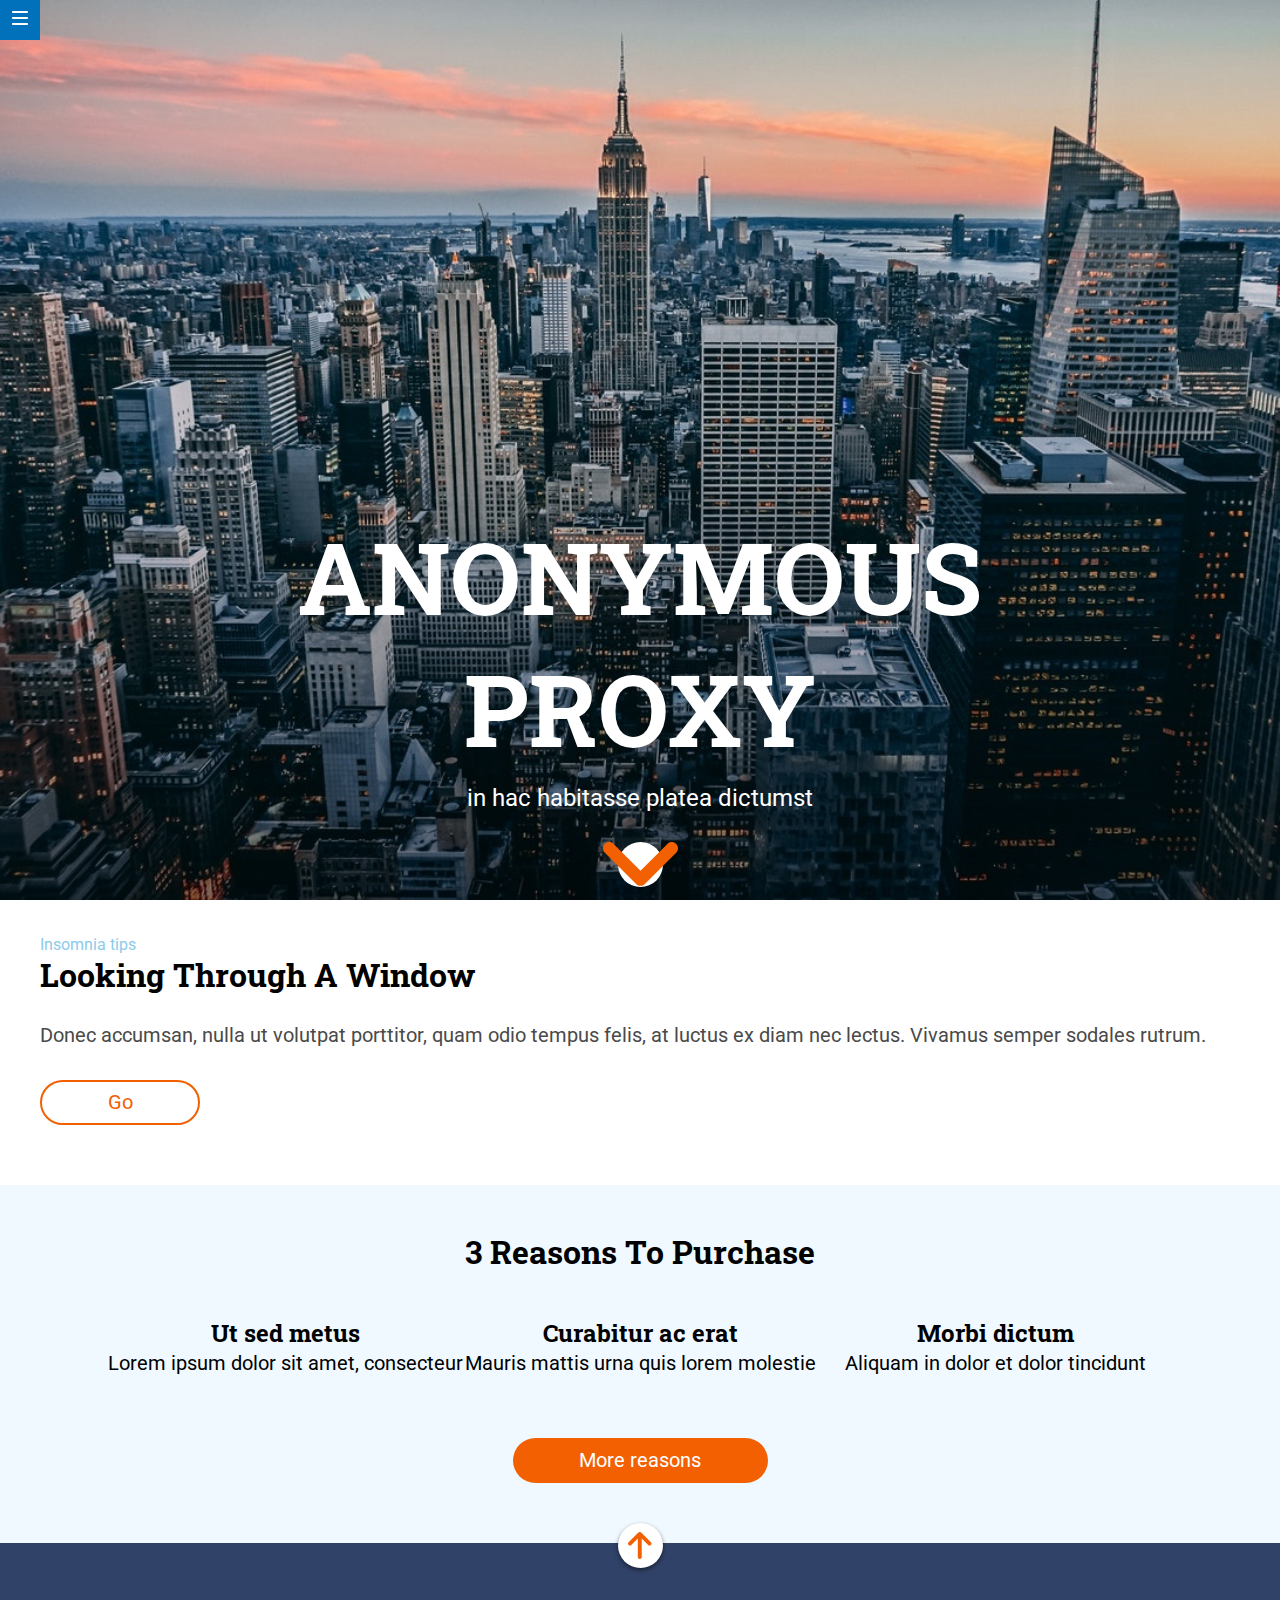
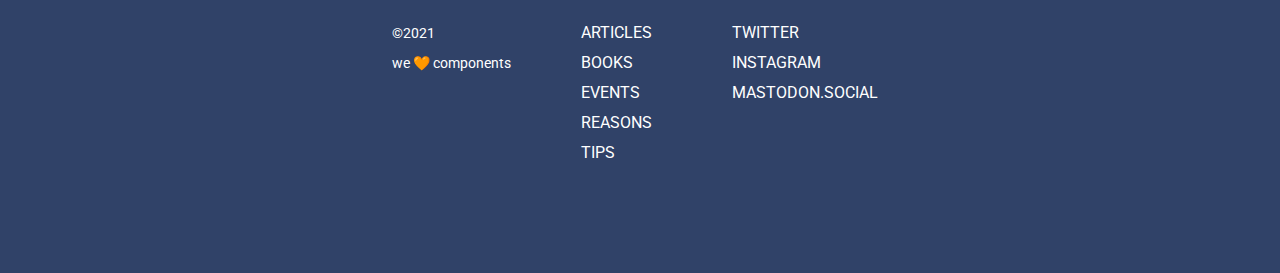
<file: docs/index.html>
<!DOCTYPE html>
<html lang="es">

<head>
  <meta charset="UTF-8" />
  <meta name="viewport" content="width=device-width, initial-scale=1" />
  <title>Anonymous Proxy</title>
  <link rel="preconnect" href="https://fonts.googleapis.com">
  <link rel="preconnect" href="https://fonts.gstatic.com" crossorigin>
  <link href="https://fonts.googleapis.com/css2?family=Roboto+Slab:wght@700&display=swap" rel="stylesheet">

  <link href="https://fonts.googleapis.com/css?family=Roboto&display=swap" rel="stylesheet" />

  <link rel="stylesheet" href="./assets/css/main.css" />
  <link rel="icon" href="./assets/images/ico-arrow.svg" />
</head>

<body>
  <nav class="menu">
      <a href="https://adalab.es"><img class="menu__icon" src="./assets/images/ico-menu.svg" title="Menú" alt="Menú"></a>
  </nav>
  <header id="header" class="hero">

      <h1 class="hero__title">anonymous proxy</h1>
      <p class="hero__text">in hac habitasse platea dictumst</p>
      <a class="scroll-down-button" href="#reasons__title"> <img src="./assets/images/ico-scroll-down.svg"
              title="Ir a 3 Reasons to purchase" alt="Ir a 3 Reasons to purchase"></a>

  </header>
  <main>
      <section class="looking">
          <small class="looking__tips">Insomnia tips</small>
          <h2 class="looking__title">Looking through a window</h2>
          <p class="looking__text">Donec accumsan, nulla ut volutpat porttitor, quam odio tempus felis, at luctus ex diam
              nec lectus. Vivamus
              semper sodales rutrum.</p>
          <div class="looking__button">
              <a class="go-button" href="https://adalab.es" title="Ir a Adalab" alt="Ir a Adalab">go</a>
          </div>
      </section>


      <section class="reasons">
          <h2 id="reasons__title" class="reasons__title">3 reasons to purchase</h2>
          <section class="reasons-section">
              <article class="reasons-section__container">
                  <h3 class="reasons-section__container--title">Ut sed metus</h3>
                  <p class="reasons-section__container--text">Lorem ipsum dolor sit amet, consecteur</p>
              </article>

              <article class="reasons-section__container">
                  <h3 class="reasons-section__container--title">Curabitur ac erat</h3>
                  <p class="reasons-section__container--text">Mauris mattis urna quis lorem molestie</p>
              </article>

              <article class="reasons-section__container">
                  <h3 class="reasons-section__container--title">Morbi dictum</h3>
                  <p class="reasons-section__container--text">Aliquam in dolor et dolor tincidunt</p>
              </article>

          </section>
          <a class="reasons__button" href="https://adalab.es/">More reasons</a>

      </section>

  </main>
  <div class="footer__arrow">
      <a class="footer__arrow--circle" href="#header" title="button">
          <img class="footer__arrow--img" src="./assets/images/ico-arrow.svg" title="Volver a menu" alt="Volver a menu">
      </a>
  </div>
  <footer class="footer__background">
      <section class="footer">
          <nav class="container">
              <ul class="footer__links">
                  <li><a href="https://adalab.es" class="footer__links--item">Articles</a></li>
                  <li><a href="https://adalab.es" class="footer__links--item">Books</a></li>
                  <li><a href="https://adalab.es" class="footer__links--item">Events</a></li>
                  <li><a href="https://adalab.es" class="footer__links--item">Reasons</a></li>
                  <li><a href="https://adalab.es" class="footer__links--item">Tips</a></li>
              </ul>
          </nav>
          <nav class="container">
              <ul class="footer__links">
                  <li><a href="https://adalab.es" class="footer__links--item">Twitter</a></li>
                  <li><a href="https://adalab.es" class="footer__links--item">Instagram</a></li>
                  <li><a href="https://adalab.es" class="footer__links--item">Mastodon.social</a></li>
              </ul>
          </nav>
          <section class="footer__copy container">
              <p class="footer__copy--item">&copy;2021</p>
              <p class="footer__copy--item">we &#129505 components</p>
          </section>
      </section>
  </footer>
  <script src="./assets/js/main.js"></script>
</body>

</html>
</file>
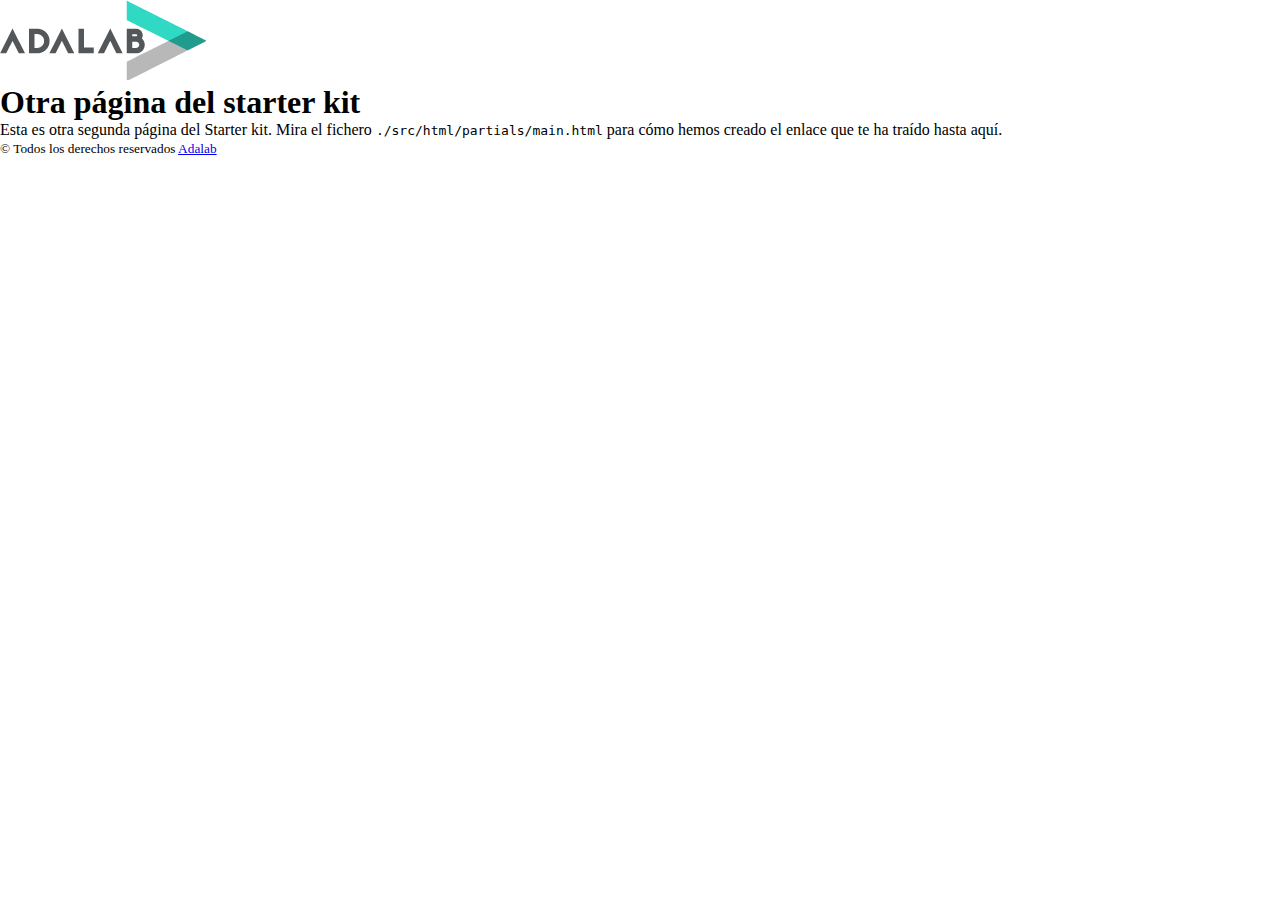
<file: docs/more-info.html>
<!DOCTYPE html>
<html lang="es">
  <head>
    <meta charset="UTF-8" />
    <meta name="viewport" content="width=device-width, initial-scale=1" />
    <title>Adalab Web Starter Kit</title>
    <link href="https://fonts.googleapis.com/css?family=Roboto&display=swap" rel="stylesheet" />
    <link rel="stylesheet" href="./assets/css/main.css" />
    <link rel="icon" href="./assets/images/favicon.png" />
  </head>

  <body>
    <div class="page">
      <header class="page__header">
        <img src="./assets/images/logo-adalab.png" alt="Adalab">
        <h1>Otra página del starter kit</h1>
      </header>

      <main>
        <p>
          Esta es otra segunda página del Starter kit. Mira el fichero
          <code class="code">./src/html/partials/main.html</code> para cómo hemos creado el enlace
          que te ha traído hasta aquí.
        </p>
      </main>
      <footer class="page__footer">
        <small>
          &copy; Todos los derechos reservados
          <a class="link__adalab" href="https://adalab.es">Adalab</a>

        </small>
      </footer>

    </div>
    <script src="./assets/js/main.js"></script>
  </body>
</html>
</file>
<file: docs/assets/css/main.css>
*{box-sizing:border-box;margin:0;padding:0}.looking{display:block;margin:30px 15px}@media all and (min-width: 768px){.looking{margin:30px 40px 30px 40px}}.looking__tips{color:#8ccbea;font-size:14px;font-family:"Roboto",sans-serif;line-height:30px}@media all and (min-width: 1024px){.looking__tips{font-size:16px}}.looking__title{font-size:24px;font-family:"Roboto Slab",serif;line-height:30px;text-transform:capitalize;color:#000;margin-bottom:15px}@media all and (min-width: 768px){.looking__title{font-size:26px;margin-bottom:30px}}@media all and (min-width: 1024px){.looking__title{font-size:32px}}.looking__text{font-size:18px;font-family:"Roboto",sans-serif;line-height:30px;color:#4a4a4a;margin-bottom:30px}@media all and (min-width: 768px){.looking__text{font-size:20px}}.looking__button{display:flex;justify-content:center;align-items:center;width:76px;height:45px;border-radius:22.5px;border:2px solid #f26002;margin-bottom:45px}@media all and (min-width: 768px){.looking__button{margin-bottom:60px;width:91px}}@media all and (min-width: 1024px){.looking__button{width:160px}}.go-button{text-transform:capitalize;text-decoration:none;font-family:"Roboto",sans-serif;font-size:20px;line-height:45px;color:#f26002;padding:10px;transition:color ease 2s}.go-button:hover{color:#304268;font-weight:bold}.reasons{background-color:#eff9ff;text-align:center;padding:45px 30px 60px 30px;display:flex;flex-direction:column;align-items:center}.reasons__title{font-family:"Roboto Slab",serif;font-size:24px;padding:0 15px;margin-bottom:45px;text-transform:capitalize}@media all and (min-width: 768px){.reasons__title{font-size:26px}}@media all and (min-width: 1024px){.reasons__title{font-size:32px}}.reasons__button{display:flex;justify-content:center;align-items:center;background-color:#f26002;width:184px;height:45px;border-radius:22.5px;-webkit-text-decoration-line:none;text-decoration-line:none;color:#fff;font-size:20px;line-height:45px;font-family:"Roboto",sans-serif;transition:background-color ease 2s, color ease 2s, border ease 2s}.reasons__button:hover{background-color:#fff;color:#f26002;border:2px solid #f26002}@media all and (min-width: 768px){.reasons__button{width:210px}}@media all and (min-width: 1024px){.reasons__button{width:255px}}.reasons-section{display:grid;grid-template-columns:180px;grid-template-rows:1fr 1fr 1fr;justify-content:center;align-items:start}@media all and (min-width: 768px){.reasons-section{grid-template-columns:1fr 1fr 1fr;grid-template-rows:1fr}}.reasons-section__container--title{font-size:18px;font-family:"Roboto Slab",serif;line-height:30px}@media all and (min-width: 768px){.reasons-section__container--title{font-size:24px}}.reasons-section__container--text{font-size:18px;font-family:"Roboto",sans-serif;line-height:30px;margin-bottom:45px}@media all and (min-width: 768px){.reasons-section__container--text{font-size:20px;margin-bottom:60px}}.hero{height:100vh;background:url(../images/cover.jpg) top center no-repeat;background-size:cover;display:flex;flex-direction:column;justify-content:flex-end;align-items:center;padding:53px}@media all and (min-width: 768px){.hero{padding:45px}}@media all and (min-width: 1024px){.hero{padding:13px}}.hero__title{color:#fff;font-family:"Roboto Slab",serif;text-transform:uppercase;font-size:42px;line-height:55px;text-align:center;margin-bottom:10px;word-spacing:100vw}@media all and (min-width: 768px){.hero__title{font-size:80px;line-height:106px}}@media all and (min-width: 1024px){.hero__title{font-size:100px;line-height:132px}}.hero__text{color:#fff;font-family:"Roboto",sans-serif;font-size:16px;margin-bottom:45px}@media all and (min-width: 768px){.hero__text{font-size:24px;margin-bottom:30px}}.menu{position:fixed;height:40px;width:40px;display:flex;justify-content:center;align-items:center;background-color:#0271bc;top:0;left:0}.menu__icon{padding:10px}.scroll-down-button{display:flex;width:45px;height:45px;border-radius:45px;background-color:#fff;justify-content:center}.footer__arrow{width:100vw;position:absolute;transform:translate(0, -20px);display:flex;justify-content:center;-webkit-animation:movement .4s ease 1s infinite alternate;animation:movement .4s ease 1s infinite alternate}.footer__arrow--circle{background-color:#fff;border-radius:50%;width:45px;height:45px;display:flex;justify-content:center;align-items:center;box-shadow:0 2px 4px 0 rgba(0,0,0,0.5)}.footer__arrow--img{width:24px}.footer__arrow:hover{-webkit-animation:none;animation:none}@-webkit-keyframes movement{0%{transform:translateY(0)}100%{transform:translateY(-25px)}}@keyframes movement{0%{transform:translateY(0)}100%{transform:translateY(-25px)}}.footer{text-align:center;padding:60px 0 45px 0}.footer__background{background-color:#304268}@media all and (min-width: 768px){.footer{display:flex;flex-direction:row;text-align:left;justify-content:space-between;padding:45px 40px 45px 40px}}@media all and (min-width: 768px) and (min-width: 1024px){.footer{justify-content:center}.footer .container{padding:30px}}.footer__links{padding-bottom:30px;list-style:none}.footer__links--item{font-size:16px;text-transform:uppercase;font-family:"Roboto",sans-serif;line-height:30px;color:#fff;-webkit-text-decoration-line:none;text-decoration-line:none;padding:10px}@media all and (min-width: 768px){.footer__copy{order:-1}}.footer__copy--item{color:#fff;font-family:"Roboto",sans-serif;font-size:14px;line-height:30px}
</file>
